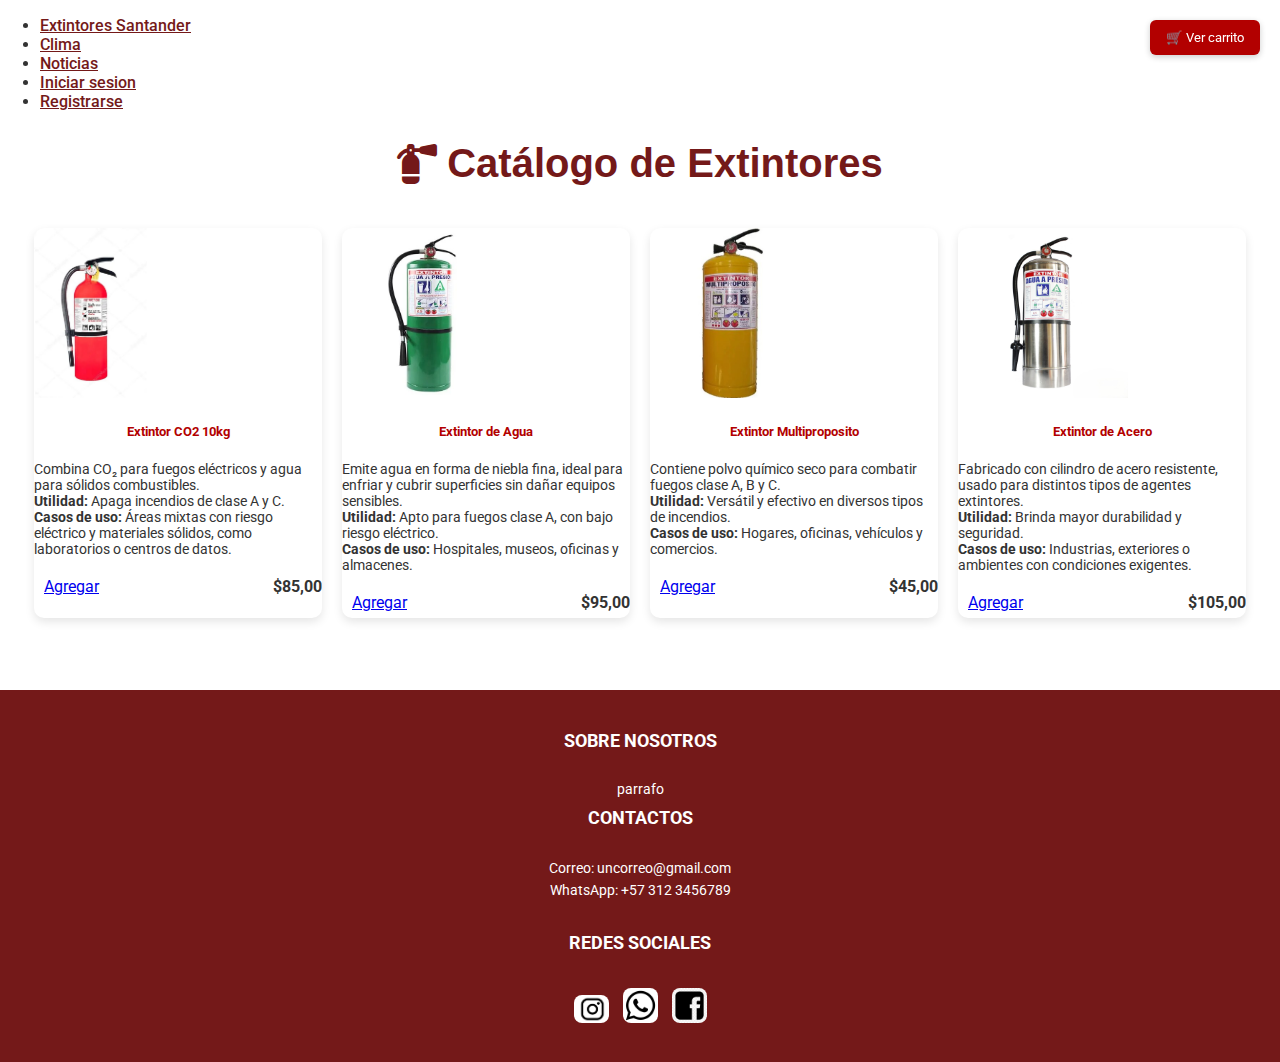
<file: pages/catalogo.html>
<!DOCTYPE html>
<html lang="es">

<head>
  <meta charset="UTF-8">
  <title>Tienda de Extintores</title>
  <link rel="stylesheet" href="/css/style.css">
  <link href="https://cdn.jsdelivr.net/npm/bootstrap@5.3.2/dist/css/bootstrap.min.css" rel="stylesheet"
    integrity="sha384-T3c6CoIi6uLrA9TneNEoa7RxnatzjcDSCmG1MXxSR1GAsXEV/Dwwykc2MPK8M2HN" crossorigin="anonymous">
  <link rel="preconnect" href="https://fonts.googleapis.com">
  <link rel="preconnect" href="https://fonts.gstatic.com" crossorigin>
  <link href="https://fonts.googleapis.com/css2?family=Roboto&display=swap" rel="stylesheet">
  <link rel="stylesheet" href="https://cdnjs.cloudflare.com/ajax/libs/font-awesome/6.5.0/css/all.min.css">
</head>

<body>
  <header>
    <ul class="nav justify-content-center">
      <li class="nav-item">
        <a class="nav-link" href="index.html">Extintores Santander</a>
      </li>
      <li class="nav-item">
        <a class="nav-link" href="/pages/clima.html">Clima</a>
      </li>
      <li class="nav-item">
        <a class="nav-link" href="/pages/noticias.html">Noticias</a>
      </li>
      <li class="nav-item">
        <a class="nav-link" href="/pages/login.html">Iniciar sesion</a>
      </li>
      <li class="nav-item">
        <a class="nav-link" href="/pages/registro.html">Registrarse</a>
      </li>
    </ul>
    <h1 class="titulo-principal">
      <i class="fas fa-fire-extinguisher"></i>
      Catálogo de Extintores
    </h1>
  </header>


  <button id="abrir-carrito">🛒 Ver carrito</button>

  <div class="cards-container">
    <div class="card" style="width: 18rem;">
      <img src="/img/co2red.jpeg" class="img-corta" alt="CO2">
      <div class="card-body">
        <h5 class="card-title">Extintor CO2 10kg</h5>
        <p class="card-text">Combina CO₂ para fuegos eléctricos y agua para sólidos combustibles.
          <br><strong>Utilidad:</strong> Apaga incendios de clase A y C.
          <br><strong>Casos de uso:</strong> Áreas mixtas con riesgo eléctrico y materiales sólidos, como laboratorios o
          centros de datos.
        </p>
        <div class="acciones">
          <a href="#" class="btn btn-danger"
            onclick="agregarAlCarrito({ id: 1, nombre: 'Extintor CO2 10kg', precio: 85 })">Agregar</a>
          <strong>$85,00</strong>
        </div>
      </div>
    </div>

    <div class="card" style="width: 18rem;">
      <img src="/img/agua.jpg" class="img-corta" alt="CO2">
      <div class="card-body">
        <h5 class="card-title">Extintor de Agua</h5>
        <p class="card-text">Emite agua en forma de niebla fina, ideal para enfriar y cubrir superficies sin dañar
          equipos sensibles.
          <br><strong>Utilidad:</strong> Apto para fuegos clase A, con bajo riesgo eléctrico.
          <br><strong>Casos de uso:</strong> Hospitales, museos, oficinas y almacenes.
        </p>
        <div class="acciones">
          <a href="#" class="btn btn-danger"
            onclick="agregarAlCarrito({ id: 2, nombre: 'Extintor de Agua', precio: 95 })">Agregar</a>
          <strong>$95,00</strong>
        </div>
      </div>
    </div>

    <div class="card" style="width: 18rem;">
      <img src="/img/multi.jpg" class="img-corta" alt="ABC">
      <div class="card-body">
        <h5 class="card-title">Extintor Multiproposito</h5>
        <p class="card-text">Contiene polvo químico seco para combatir fuegos clase A, B y C.
          <br><strong>Utilidad:</strong> Versátil y efectivo en diversos tipos de incendios.
          <br><strong>Casos de uso:</strong> Hogares, oficinas, vehículos y comercios.
        </p>
        <div class="acciones">
          <a href="#" class="btn btn-danger"
            onclick="agregarAlCarrito({ id: 3, nombre: 'Extintor ABC 5kg', precio: 45 })">Agregar</a>
          <strong>$45,00</strong>
        </div>
      </div>
    </div>

    <div class="card" style="width: 18rem;">
      <img src="/img/acero.jpg" class="img-corta" alt="CO2">
      <div class="card-body">
        <h5 class="card-title">Extintor de Acero</h5>
        <p class="card-text">Fabricado con cilindro de acero resistente, usado para distintos tipos de agentes
          extintores.
          <br><strong>Utilidad:</strong> Brinda mayor durabilidad y seguridad.
          <br><strong>Casos de uso:</strong> Industrias, exteriores o ambientes con condiciones exigentes.
        </p>
        <div class="acciones">
          <a href="#" class="btn btn-danger"
            onclick="agregarAlCarrito({ id: 4, nombre: 'Extintor de Acero', precio: 105 })">Agregar</a>
          <strong>$105,00</strong>
        </div>
      </div>
    </div>


    <!-- Sidebar del carrito -->
    <div id="carrito-sidebar">
      <button id="cerrar-carrito">✖</button>
      <h2>Carrito de compras</h2>
      <ul id="carrito-lista"></ul>
      <p id="total"></p>
      <button id="vaciar-carrito">Vaciar carrito</button>
      <a href="/pages/compra.html">
      <button id="compras">Comprar</button>
      </a>
    </div>
  </div>
  <footer>
            <div class="containerFooter">
                <h5>SOBRE NOSOTROS</h5>
                <P>parrafo</P>
                <h5>CONTACTOS</h5>
                <span>Correo: uncorreo@gmail.com</span>
                <p>WhatsApp: +57 312 3456789</p><br>
                <div class="redes">
                    <h5>REDES SOCIALES</h5>
                    <img src="/img/ig.jpeg" class="rounded" alt="Ig">
                    <img src="/img/was.jpeg" class="rounded" alt="wsp">
                    <img src="/img/face.jpeg" class="rounded" alt="face">
                </div>
            </div>
        </footer>
  <script src="/js/script.js"></script>
  <script src="https://cdn.jsdelivr.net/npm/@popperjs/core@2.11.8/dist/umd/popper.min.js"
    integrity="sha384-I7E8VVD/ismYTF4hNIPjVp/Zjvgyol6VFvRkX/vR+Vc4jQkC+hVqc2pM8ODewa9r"
    crossorigin="anonymous"></script>
  <script src="https://cdn.jsdelivr.net/npm/bootstrap@5.3.2/dist/js/bootstrap.min.js"
    integrity="sha384-BBtl+eGJRgqQAUMxJ7pMwbEyER4l1g+O15P+16Ep7Q9Q+zqX6gSbd85u4mG4QzX+"
    crossorigin="anonymous"></script>
</body>


</html>
</file>
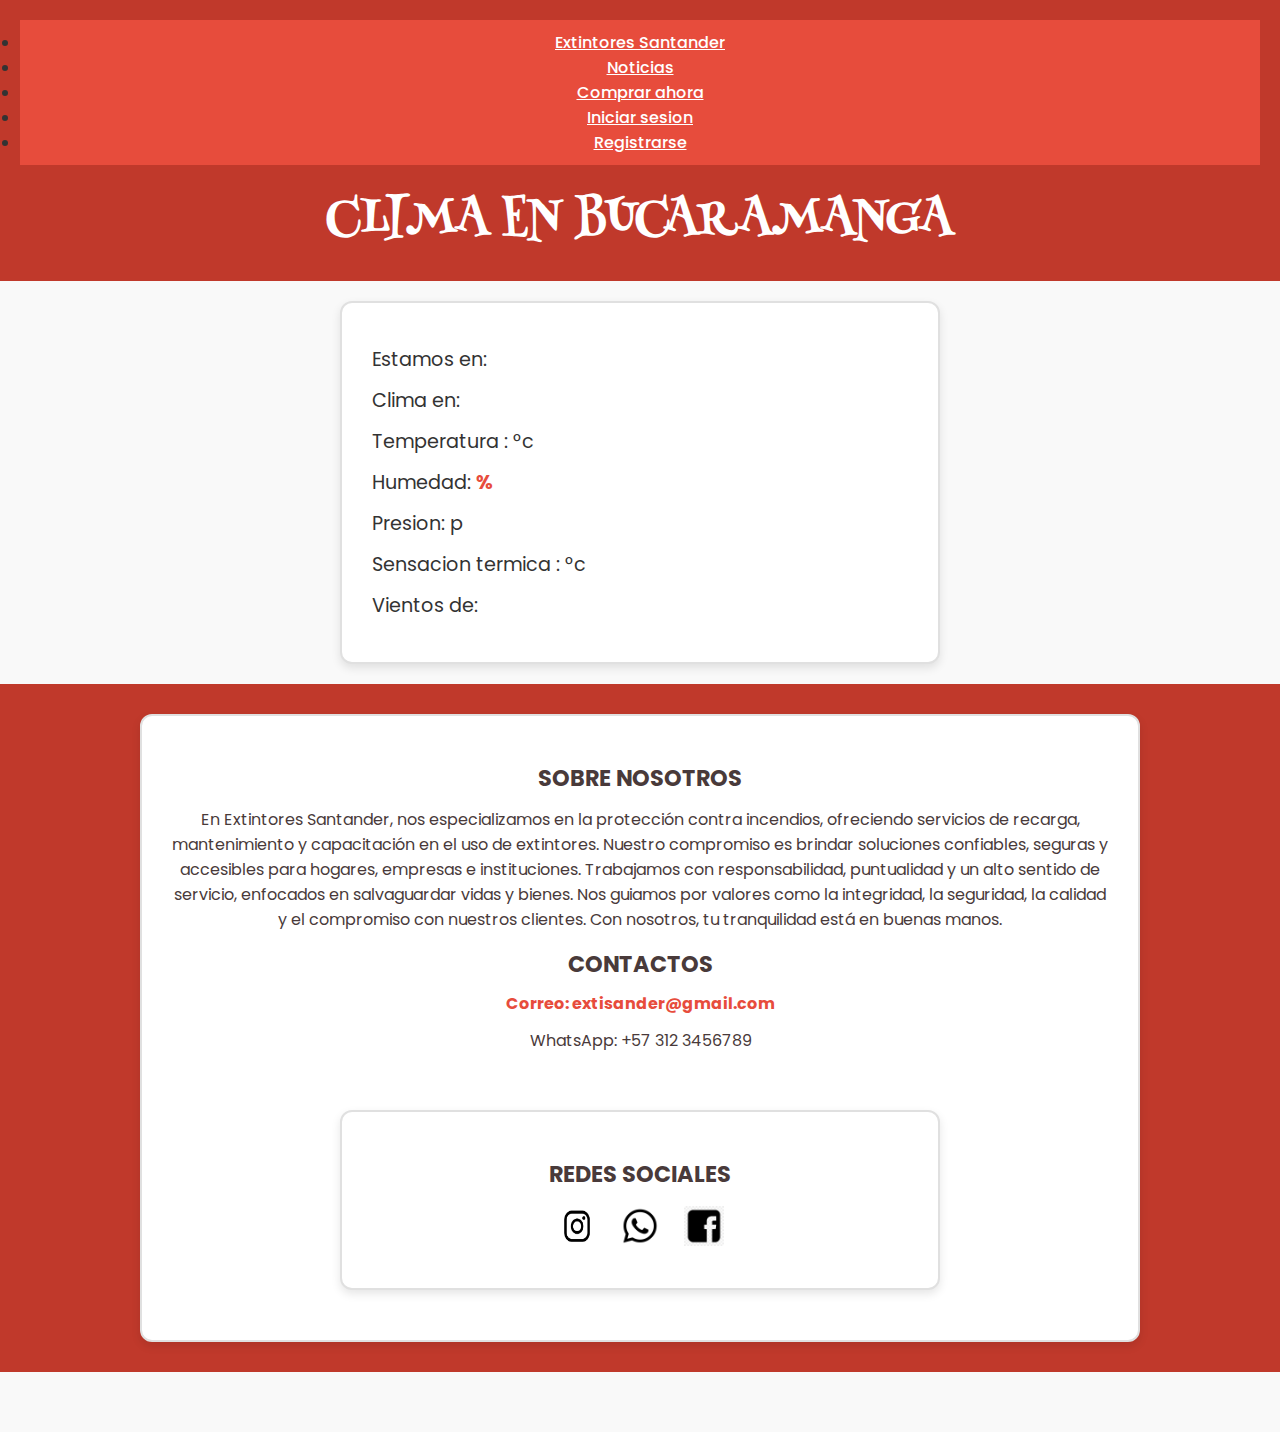
<file: pages/clima.html>
<!DOCTYPE html>
<html lang="en">

<head>
    <link href="https://cdn.jsdelivr.net/npm/bootstrap@5.3.2/dist/css/bootstrap.min.css" rel="stylesheet"
        integrity="sha384-T3c6CoIi6uLrA9TneNEoa7RxnatzjcDSCmG1MXxSR1GAsXEV/Dwwykc2MPK8M2HN" crossorigin="anonymous">
    <link rel="preconnect" href="https://fonts.googleapis.com">
    <link rel="preconnect" href="https://fonts.gstatic.com" crossorigin>
    <link href="https://fonts.googleapis.com/css2?family=Henny+Penny&display=swap" rel="stylesheet">
    <link href="https://fonts.googleapis.com/css2?family=Poppins:wght@300;400;600&display=swap" rel="stylesheet">
    <link rel="stylesheet" href="/css/climaStyles.css">
    <title>Clima</title>
</head>

<body>
    <header>
        <ul class="nav justify-content-center">
  <li class="nav-item">
    <a class="nav-link" href="index.html">Extintores Santander</a>
  </li>
  <li class="nav-item">
    <a class="nav-link" href="/pages/noticias.html">Noticias</a>
  </li>
  <li class="nav-item">
    <a class="nav-link" href="/pages/catalogo.html">Comprar ahora</a>
  </li>
  <li class="nav-item">
    <a class="nav-link" href="/pages/login.html">Iniciar sesion</a>
  </li>
  <li class="nav-item">
    <a class="nav-link" href="/pages/registro.html">Registrarse</a>
  </li>
</ul>
        <h1>CLIMA EN BUCARAMANGA</h1>
    </header>
        <div>
        <p>Estamos en: <span id="country"></span></p>
        <p>Clima en: <span id="city"></span></p>
        <p>Temperatura : <span id="temp"></span>°c</p>
        <p> Humedad: <span id="hume">%</span></p>
        <p>Presion: <span id="presure"></span>p</p>
        <p>Sensacion termica : <span id="feelsLike"></span>°c</p>
        <p>Vientos de: <span id="wind"></span></p>
    </div>
    </div>
    

    <footer>
        <div class="containerFooter">
            <h5>SOBRE NOSOTROS</h5>
            <P>En Extintores Santander, nos especializamos en la protección contra incendios, ofreciendo servicios
                    de recarga, mantenimiento y capacitación en el uso de extintores. Nuestro compromiso es brindar
                    soluciones confiables, seguras y accesibles para hogares, empresas e instituciones.

                    Trabajamos con responsabilidad, puntualidad y un alto sentido de servicio, enfocados en salvaguardar
                    vidas y bienes. Nos guiamos por valores como la integridad, la seguridad, la calidad y el compromiso
                    con nuestros clientes.

                    Con nosotros, tu tranquilidad está en buenas manos.</P>
            <h5>CONTACTOS</h5>
            <span>Correo: extisander@gmail.com</span>
            <p>WhatsApp: +57 312 3456789</p><br>
            <div class="redes">
                    <h5>REDES SOCIALES</h5>
                    <img src="/img/ig.jpeg" class="rounded" alt="Ig">
                    <img src="/img/was.jpeg" class="rounded" alt="wsp">
                    <img src="/img/face.jpeg" class="rounded" alt="face">
                </div>
        </div>
    </footer>
    <script src="https://cdn.jsdelivr.net/npm/@popperjs/core@2.11.8/dist/umd/popper.min.js"
        integrity="sha384-I7E8VVD/ismYTF4hNIPjVp/Zjvgyol6VFvRkX/vR+Vc4jQkC+hVqc2pM8ODewa9r"
        crossorigin="anonymous"></script>
    <script src="https://cdn.jsdelivr.net/npm/bootstrap@5.3.2/dist/js/bootstrap.min.js"
        integrity="sha384-BBtl+eGJRgqQAUMxJ7pMwbEyER4l1g+O15P+16Ep7Q9Q+zqX6gSbd85u4mG4QzX+"
        crossorigin="anonymous"></script>
    <script src="/js/clima.js"></script>
</body>

</html>
</file>
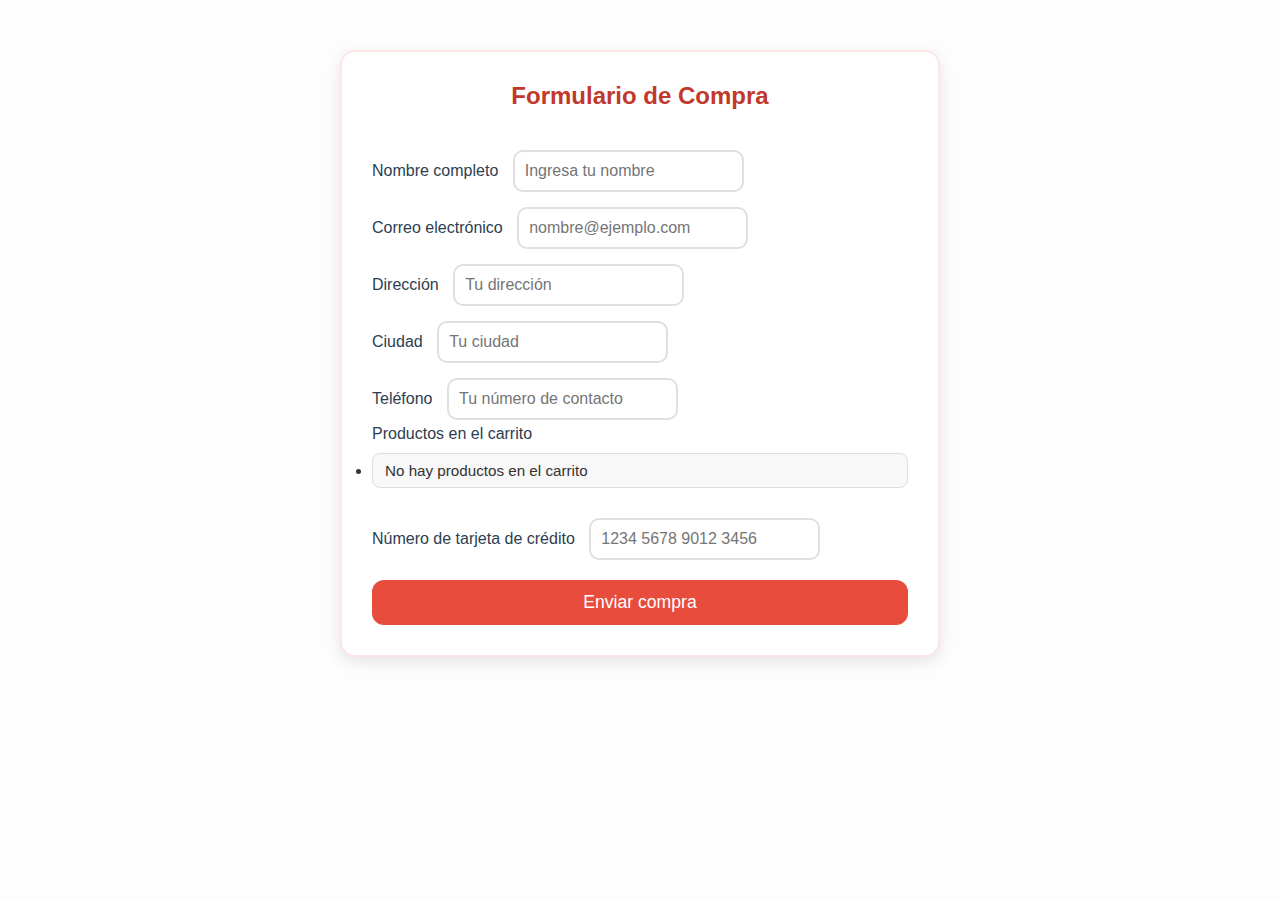
<file: pages/compra.html>
<!DOCTYPE html>
<html lang="es">

<head>
  <meta charset="UTF-8" />
  <meta name="viewport" content="width=device-width, initial-scale=1, shrink-to-fit=no" />
  <title>Formulario de compra</title>
  <link rel="stylesheet" href="/css/compra.css">
  <!-- Solo CSS de Bootstrap, sin scripts -->
</head>

<body>
  <div class="container mt-5">
    <h2 class="mb-4">Formulario de Compra</h2>
    <form>
      <!-- Nombre -->
      <div class="form-group">
        <label for="nombre">Nombre completo</label>
        <input type="text" class="form-control" id="nombre" placeholder="Ingresa tu nombre" required>
      </div>

      <!-- Correo -->
      <div class="form-group">
        <label for="email">Correo electrónico</label>
        <input type="email" class="form-control" id="email" placeholder="nombre@ejemplo.com" required>
      </div>

      <!-- Dirección -->
      <div class="form-group">
        <label for="direccion">Dirección</label>
        <input type="text" class="form-control" id="direccion" placeholder="Tu dirección" required>
      </div>

      <!-- Ciudad -->
      <div class="form-group">
        <label for="ciudad">Ciudad</label>
        <input type="text" class="form-control" id="ciudad" placeholder="Tu ciudad" required>
      </div>

      <!-- Teléfono -->
      <div class="form-group">
        <label for="telefono">Teléfono</label>
        <input type="tel" class="form-control" id="telefono" placeholder="Tu número de contacto" required>
      </div>

      <!-- Producto -->
      <div class="form-group">
        <label>Productos en el carrito</label>
        <ul id="lista-productos" class="list-group">
          <!-- Aquí se insertan los productos vía JavaScript -->
        </ul>
      </div>

      <!-- Tarjeta de crédito -->
      <div class="form-group">
        <label for="tarjeta">Número de tarjeta de crédito</label>
        <input type="text" class="form-control" id="tarjeta" placeholder="1234 5678 9012 3456" maxlength="19" required>
      </div>

      <!-- Botón -->
      <button type="submit" class="btn btn-primary" id="btn_comprar">Enviar compra</button>
    </form>
  </div>
</body>
<script src="/js/compra.js"></script>

</html>
</file>
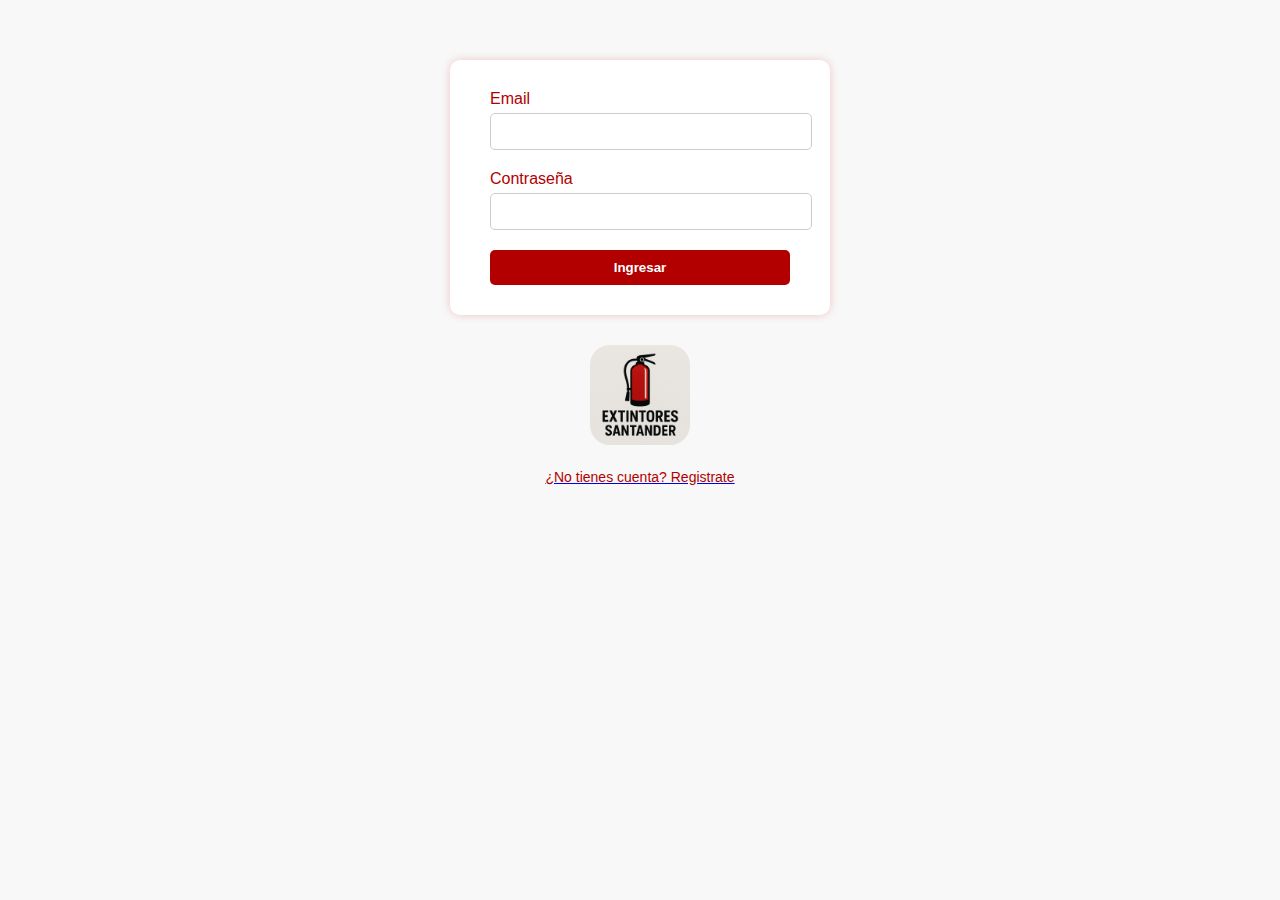
<file: pages/login.html>
<!DOCTYPE html>
<html lang="en">
<head>
    <meta charset="UTF-8">
    <meta name="viewport" content="width=device-width, initial-scale=1.0">
    <title>Login</title>
    <link rel="stylesheet" href="/css/login.css">
</head>
<body>

    <div class="contenedor">
        <label for="email">Email</label>
        <input type="email" id="email">
        <label for="password">Contraseña</label>
        <input type="password" id="password">
        <button id="ingresar">Ingresar</button>
    </div>
    
    <script src="/js/login.js"></script>

    <div class="logo_login">
    <img src="/img/logo1.png" alt="logo_login">
    </div>
       <a href="/pages/registro.html">
        <p>
            ¿No tienes cuenta? Registrate
        </p>
    </a>

</body>
</html>
</file>
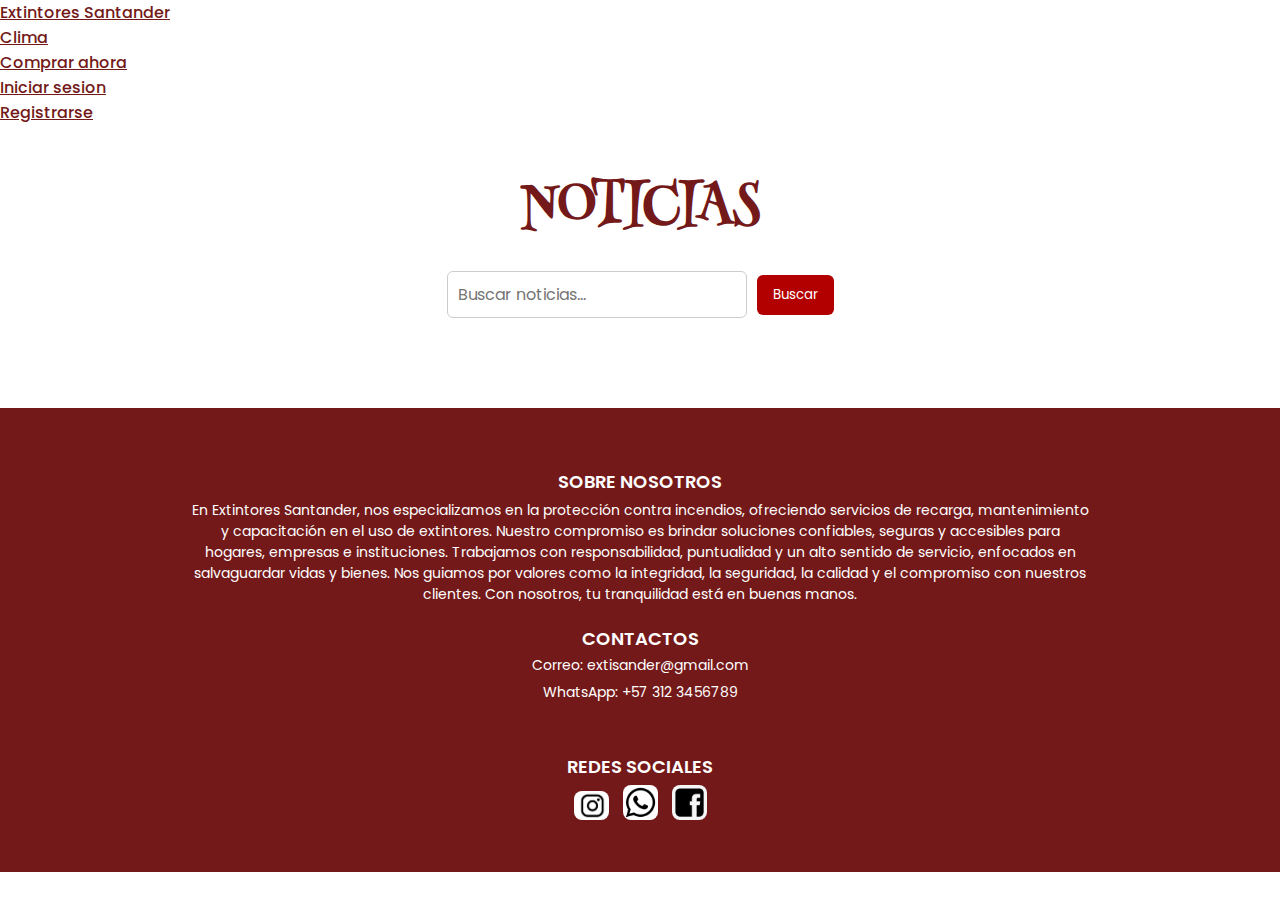
<file: pages/noticias.html>
<!DOCTYPE html>
<html lang="en">
<head>
     <link href="https://cdn.jsdelivr.net/npm/bootstrap@5.3.2/dist/css/bootstrap.min.css" rel="stylesheet"
        integrity="sha384-T3c6CoIi6uLrA9TneNEoa7RxnatzjcDSCmG1MXxSR1GAsXEV/Dwwykc2MPK8M2HN" crossorigin="anonymous">
    <link rel="preconnect" href="https://fonts.googleapis.com">
    <link rel="preconnect" href="https://fonts.gstatic.com" crossorigin>
    <link href="https://fonts.googleapis.com/css2?family=Henny+Penny&display=swap" rel="stylesheet">
    <link href="https://fonts.googleapis.com/css2?family=Poppins:wght@300;400;600&display=swap" rel="stylesheet">
    <link rel="stylesheet" href="/css/noticiasStyles.css">
    <title>Noticias</title>
</head>
<body>
    <header>
        <ul class="nav justify-content-center">
  <li class="nav-item">
    <a class="nav-link" href="/index.html">Extintores Santander</a>
  </li>
  <li class="nav-item">
    <a class="nav-link" href="/pages/clima.html">Clima</a>
  </li>
  <li class="nav-item">
    <a class="nav-link" href="/pages/catalogo.html">Comprar ahora</a>
  </li>
  <li class="nav-item">
    <a class="nav-link" href="/pages/login.html">Iniciar sesion</a>
  </li>
  <li class="nav-item">
    <a class="nav-link" href="/pages/registro.html">Registrarse</a>
  </li>
</ul>
<h1>NOTICIAS</h1>
    </header>
<div class="search">
    <input type="text" placeholder="Buscar noticias...">
    <button>Buscar</button>
</div>

<div class="news-container">
</div>
    
     <footer>
            <div class="containerFooter">
                <h5>SOBRE NOSOTROS</h5>
                <P>En Extintores Santander, nos especializamos en la protección contra incendios, ofreciendo servicios
                    de recarga, mantenimiento y capacitación en el uso de extintores. Nuestro compromiso es brindar
                    soluciones confiables, seguras y accesibles para hogares, empresas e instituciones.

                    Trabajamos con responsabilidad, puntualidad y un alto sentido de servicio, enfocados en salvaguardar
                    vidas y bienes. Nos guiamos por valores como la integridad, la seguridad, la calidad y el compromiso
                    con nuestros clientes.

                    Con nosotros, tu tranquilidad está en buenas manos.</P>
                <h5>CONTACTOS</h5>
                <span>Correo: extisander@gmail.com</span>
                <p>WhatsApp: +57 312 3456789</p><br>
                <div class="redes">
                    <h5>REDES SOCIALES</h5>
                    <img src="/img/ig.jpeg" class="rounded" alt="Ig">
                    <img src="/img/was.jpeg" class="rounded" alt="wsp">
                    <img src="/img/face.jpeg" class="rounded" alt="face">
                </div>
            </div>
        </footer>
        <script src="https://cdn.jsdelivr.net/npm/@popperjs/core@2.11.8/dist/umd/popper.min.js"
            integrity="sha384-I7E8VVD/ismYTF4hNIPjVp/Zjvgyol6VFvRkX/vR+Vc4jQkC+hVqc2pM8ODewa9r"
            crossorigin="anonymous"></script>
        <script src="https://cdn.jsdelivr.net/npm/bootstrap@5.3.2/dist/js/bootstrap.min.js"
            integrity="sha384-BBtl+eGJRgqQAUMxJ7pMwbEyER4l1g+O15P+16Ep7Q9Q+zqX6gSbd85u4mG4QzX+"
            crossorigin="anonymous"></script>
        <script src="/js/noticias.js"></script>
</body>
</html>
</file>
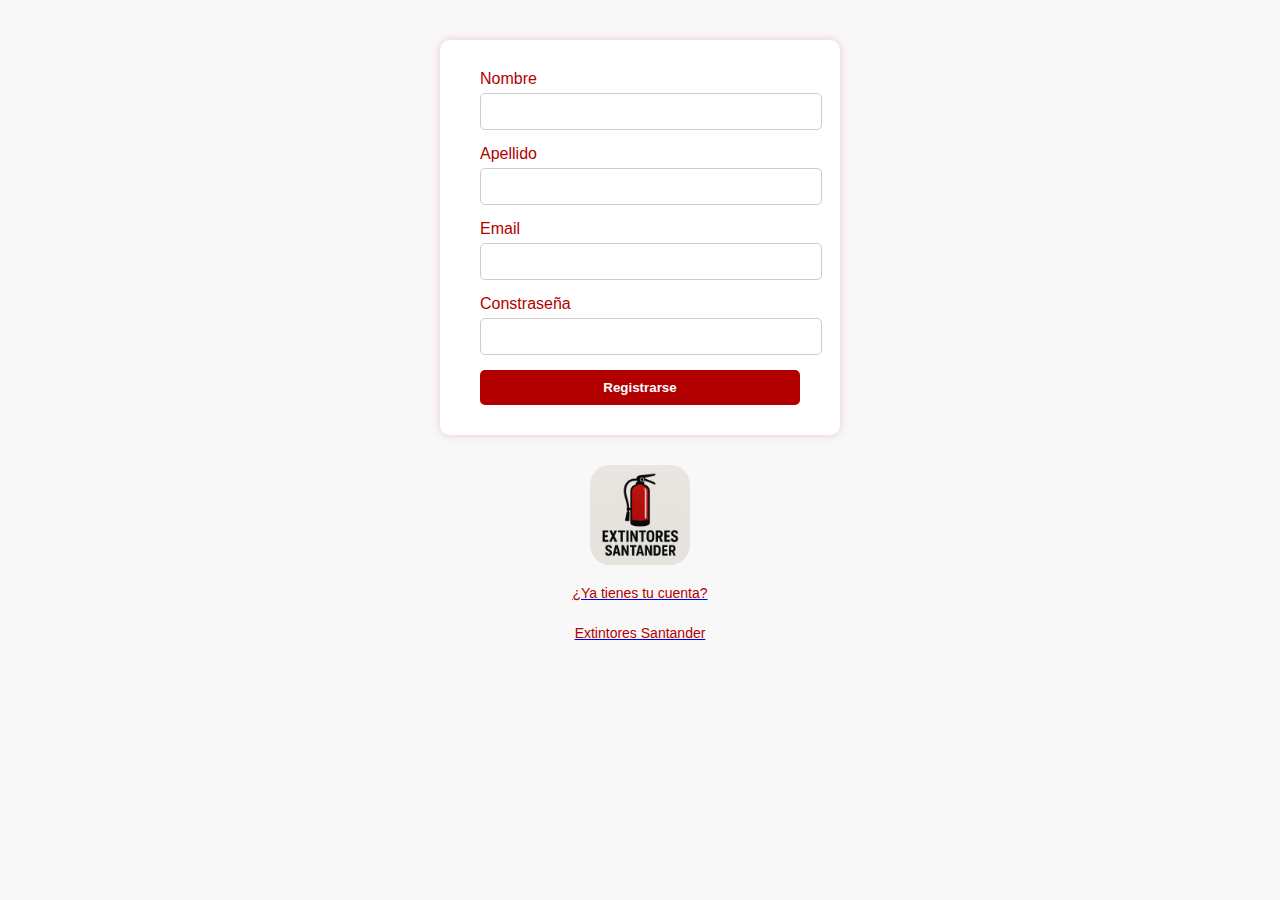
<file: pages/registro.html>
<!DOCTYPE html>
<html lang="en">

<head>
    <meta charset="UTF-8">
    <meta name="viewport" content="width=device-width, initial-scale=1.0">
    <title>Registro</title>
    <link rel="stylesheet" href="/css/registro.css">
</head>

<body>
    <div class="contenedor">
        <label for="nombre">Nombre</label>
        <input type="text" id="nombre">
        <label for="apellido">Apellido</label>
        <input type="text" id="apellido">
        <label for="email">Email</label>
        <input type="email" id="email">
        <label for="contrasena">Constraseña</label>
        <input type="password" id="password">
        <button id="registrarse">Registrarse</button>
    </div>
    <script src="/js/registro.js"></script>

    <div class="logo_regis">
    <img src="/img/logo1.png" alt="logo_regis">
    </div>
    <a href="/pages/login.html">
        <p>
            ¿Ya tienes tu cuenta?
        </p>
    </a>

    <a href="index.html">
        <p>
            Extintores Santander
        </p>
    </a>

</body>

</html>
</file>
<file: css/login.css>
/* Estilos generales */
body {
    font-family: 'Poppins', sans-serif;
    background-color: #f8f8f8;
    margin: 0;
    padding: 0;
    display: flex;
    flex-direction: column;
    align-items: center;
}

/* Contenedor del login */
.contenedor {
    margin-top: 60px;
    background-color: white;
    padding: 30px 40px;
    border-radius: 10px;
    box-shadow: 0 0 10px rgba(200, 0, 0, 0.2);
    width: 300px;
    text-align: center;
}

.contenedor label {
    display: block;
    text-align: left;
    margin-bottom: 5px;
    color: #b20000;
    font-weight: 500;
}

.contenedor input {
    width: 100%;
    padding: 10px;
    margin-bottom: 20px;
    border: 1px solid #ccc;
    border-radius: 5px;
    outline: none;
}

.contenedor input:focus {
    border-color: #b20000;
}

/* Botón de ingresar */
#ingresar {
    width: 100%;
    padding: 10px;
    background-color: #b20000;
    color: white;
    font-weight: bold;
    border: none;
    border-radius: 5px;
    cursor: pointer;
    transition: background-color 0.3s ease;
}

#ingresar:hover {
    background-color: #8c0000;
}

/* Logo */
.logo_login img {
    width: 100px;
    margin: 30px auto 10px;
    display: block;
    border-radius: 20px;
}

/* Registro */
a p {
    text-align: center;
    color: #b20000;
    text-decoration: none;
    font-size: 14px;
}

a p:hover {
    text-decoration: underline;
}
</file>
<file: css/noticiasStyles.css>
/* Fuente general */
* {
  font-family: 'Poppins', sans-serif;
  box-sizing: border-box;
  margin: 0;
  padding: 0;
}

/* Estilo del cuerpo */
body {
  background-color: #fff;
  color: #333;
}

/* Navegación */
.nav-link {
  color: #741919 !important;
  font-weight: 500;
  font-size: 16px;
  transition: color 0.3s ease;
}
.nav-link:hover {
  color: #b20000 !important;
  text-decoration: underline;
}

/* Título principal */
h1 {
  text-align: center;
  margin: 40px 0 20px;
  font-size: 3rem;
  color: #741919;
  font-family: 'Henny Penny', cursive;
}

/* Buscador */
.search {
  display: flex;
  justify-content: center;
  align-items: center;
  gap: 10px;
  margin-bottom: 30px;
  padding: 0 20px;
}

.search input {
  padding: 10px;
  border: 1px solid #ccc;
  border-radius: 6px;
  width: 300px;
  font-size: 16px;
}

.search button {
  background-color: #b20000;
  color: #fff;
  padding: 10px 16px;
  border: none;
  border-radius: 6px;
  cursor: pointer;
  transition: background-color 0.3s ease;
}
.search button:hover {
  background-color: #8c0000;
}

/* Contenedor de noticias */
.news-container {
  max-width: 1000px;
  margin: 0 auto 60px;
  padding: 0 20px;
  display: grid;
  grid-template-columns: repeat(auto-fill, minmax(280px, 1fr));
  gap: 20px;
}

/* Tarjeta de noticia (puedes usarla con JS) */
.news-card {
  background-color: #f9f9f9;
  border: 1px solid #eee;
  border-radius: 10px;
  padding: 16px;
  box-shadow: 0 4px 8px rgba(0,0,0,0.05);
  transition: transform 0.2s ease;
}
.news-card:hover {
  transform: translateY(-5px);
}

.news-card h3 {
  font-size: 18px;
  color: #741919;
  margin-bottom: 10px;
}

.news-card p {
  font-size: 14px;
  line-height: 1.5;
}

/* Footer */
footer {
  background-color: #741919;
  color: white;
  padding: 40px 20px;
  text-align: center;
}

.containerFooter {
  max-width: 900px;
  margin: auto;
}

.containerFooter h5 {
  font-size: 18px;
  margin-top: 20px;
  font-weight: 600;
}

.containerFooter p,
.containerFooter span {
  font-size: 14px;
  margin: 5px 0;
}

.redes img {
  width: 35px;
  margin: 5px;
  border-radius: 8px;
  transition: transform 0.2s;
}
.redes img:hover {
  transform: scale(1.1);
}

/* Responsive */
@media (max-width: 600px) {
  .search {
    flex-direction: column;
  }

  .search input {
    width: 100%;
  }

  h1 {
    font-size: 2.2rem;
  }
}
</file>
<file: css/registro.css>
/* Estilo general */
body {
    font-family: 'Poppins', sans-serif;
    background-color: #f8f8f8;
    margin: 0;
    padding: 0;
    display: flex;
    flex-direction: column;
    align-items: center;
}

/* Contenedor principal */
.contenedor {
    margin-top: 40px;
    background-color: white;
    padding: 30px 40px;
    border-radius: 10px;
    box-shadow: 0 0 10px rgba(200, 0, 0, 0.2);
    width: 320px;
    text-align: center;
}

/* Etiquetas de los campos */
.contenedor label {
    display: block;
    text-align: left;
    margin-bottom: 5px;
    color: #b20000;
    font-weight: 500;
}

/* Inputs de los campos */
.contenedor input {
    width: 100%;
    padding: 10px;
    margin-bottom: 15px;
    border: 1px solid #ccc;
    border-radius: 5px;
    outline: none;
}

.contenedor input:focus {
    border-color: #b20000;
}

/* Botón de registro */
#registrarse {
    width: 100%;
    padding: 10px;
    background-color: #b20000;
    color: white;
    font-weight: bold;
    border: none;
    border-radius: 5px;
    cursor: pointer;
    transition: background-color 0.3s ease;
}

#registrarse:hover {
    background-color: #8c0000;
}

/* Logo */
.logo_regis img {
    width: 100px;
    margin: 30px auto 10px;
    display: block;
    border-radius: 20px;
}

/* Enlace de login */
a p {
    text-align: center;
    color: #b20000;
    text-decoration: none;
    font-size: 14px;
    margin-top: 10px;
}

a p:hover {
    text-decoration: underline;
}
</file>
<file: css/style.css>
/* Tipografía general */
* {
  font-family: "Roboto", sans-serif;
  box-sizing: border-box;
}

/* Reset básico */
body {
  margin: 0;
  padding: 0;
  background-color: #fff;
  color: #333;
}

/* NavBar */
.nav-link {
  color: #741919 !important;
  font-weight: 500;
  transition: color 0.2s ease;
}
.nav-link:hover {
  color: #b20000 !important;
  text-decoration: underline;
}

/* Título */
.titulo-principal {
  text-align: center;
  font-family: 'Poppins', sans-serif;
  font-size: 2.5rem;
  font-weight: bold;
  margin: 30px 0 10px;
  color: #741919;
  display: flex;
  justify-content: center;
  align-items: center;
  gap: 10px;
}

/* Botón carrito */
#abrir-carrito {
  position: fixed;
  top: 20px;
  right: 20px;
  background-color: #b20000;
  color: white;
  border: none;
  padding: 10px 16px;
  border-radius: 6px;
  cursor: pointer;
  z-index: 1001;
  box-shadow: 0 2px 6px rgba(0, 0, 0, 0.2);
}
.carrito-abierto #abrir-carrito {
  right: 330px;
}

/* Tarjetas de productos */
.cards-container {
  display: flex;
  gap: 20px;
  flex-wrap: wrap;
  justify-content: center;
  padding: 2rem 1rem;
}

.card {
  width: 18rem;
  box-shadow: 0 4px 10px rgba(0,0,0,0.1);
  border-radius: 10px;
  overflow: hidden;
  transition: transform 0.2s ease;
}
.card:hover {
  transform: translateY(-5px);
}

.img-corta {
  height: 170px;
  object-fit: contain;
  background-color: #f7f7f7;
}

.card-title {
  text-align: center;
  font-weight: bold;
  color: #b20000;
}

.card-text {
  font-size: 14px;
  color: #333;
}

.acciones {
  display: flex;
  justify-content: space-between;
  align-items: center;
  margin-top: 10px;
}

.acciones .btn {
  padding: 6px 10px;
}

/* Sidebar carrito */
#carrito-sidebar {
  position: fixed;
  top: 0;
  right: -320px;
  width: 300px;
  height: 100%;
  background-color: #fff;
  box-shadow: -2px 0 5px rgba(0,0,0,0.2);
  padding: 20px;
  transition: right 0.3s ease;
  z-index: 1000;
  overflow-y: auto;
}

#carrito-sidebar.abierto {
  right: 0;
}

#cerrar-carrito {
  background: none;
  border: none;
  font-size: 20px;
  float: right;
  cursor: pointer;
  margin-bottom: 10px;
  color: #741919;
}

#carrito-lista {
  font-size: 14px;
  padding-left: 0;
  list-style: none;
}

#carrito-lista li {
  margin-bottom: 10px;
  border-bottom: 1px solid #ddd;
  padding-bottom: 6px;
}

#carrito-lista button {
  font-size: 12px;
  margin: 0 4px;
  padding: 4px 6px;
  background-color: #e74c3c;
  color: white;
  border: none;
  border-radius: 4px;
}

#total {
  font-weight: bold;
  margin-top: 1rem;
}

#vaciar-carrito,
#compras {
  width: 100%;
  margin-top: 10px;
  background-color: #b20000;
  color: white;
  border: none;
  padding: 10px 12px;
  border-radius: 5px;
  cursor: pointer;
  transition: background-color 0.3s ease;
}
#vaciar-carrito:hover,
#compras:hover {
  background-color: #8c0000;
}

/* Footer */
footer {
  background-color: #741919;
  color: white;
  padding: 30px 20px;
  margin-top: 40px;
}

.containerFooter {
  max-width: 900px;
  margin: auto;
  text-align: center;
}

.containerFooter h5 {
  font-size: 18px;
  margin-top: 10px;
}

.containerFooter p,
.containerFooter span {
  font-size: 14px;
  margin: 5px 0;
}

.redes img {
  width: 35px;
  margin: 5px;
  border-radius: 8px;
  transition: transform 0.2s;
}
.redes img:hover {
  transform: scale(1.1);
}

/* Responsivo */
@media (max-width: 768px) {
  .cards-container {
    flex-direction: column;
    align-items: center;
  }

  #abrir-carrito {
    padding: 8px 12px;
    font-size: 14px;
  }

  .titulo-principal {
    font-size: 1.8rem;
  }
}
</file>
<file: css/climaStyles.css>
/* climaStyles.css */

/* Reset básico */
* {
  margin: 0;
  padding: 0;
  box-sizing: border-box;
}

body {
  font-family: 'Poppins', sans-serif;
  background-color: #f9f9f9;
  color: #333;
  padding-bottom: 60px;
}

/* Header */
header {
  background-color: #c0392b;
  padding: 20px;
  text-align: center;
}

header h1 {
  font-family: 'Henny Penny', cursive;
  color: white;
  margin-top: 10px;
  font-size: 2.8rem;
}

.nav {
  background-color: #e74c3c;
  padding: 10px 0;
  margin-bottom: 15px;
}

.nav-link {
  color: white;
  font-weight: 500;
  transition: color 0.3s;
}

.nav-link:hover {
  color: #f1c40f;
}

/* Clima info */
div:not(footer) {
  max-width: 600px;
  margin: 20px auto;
  padding: 30px;
  background-color: #ffffff;
  border: 2px solid #e0e0e0;
  border-radius: 12px;
  box-shadow: 0 4px 10px rgba(0,0,0,0.1);
}

div p {
  font-size: 1.2rem;
  margin: 12px 0;
}

span {
  font-weight: bold;
  color: #e74c3c;
}

/* Footer */
footer {
  background-color: #c0392b;
  color: rgb(73, 58, 58);
  padding: 30px 15px;
  position: relative;
  bottom: 0;
  width: 100%;
}

.containerFooter {
  max-width: 1000px;
  margin: auto;
  text-align: center;
}

footer h5 {
  font-size: 1.4rem;
  margin: 15px 0 10px;
  font-weight: bold;
}

footer p,
footer span {
  font-size: 1rem;
}

.redes img {
  width: 40px;
  height: 40px;
  margin: 5px 10px;
  transition: transform 0.3s ease;
}

.redes img:hover {
  transform: scale(1.1);
}
</file>
<file: css/compra.css>
/* compra.css */

/* Reset básico */
* {
  margin: 0;
  padding: 0;
  box-sizing: border-box;
}

body {
  font-family: 'Poppins', sans-serif;
  background-color: #fdfdfd;
  color: #333;
}

/* Contenedor principal */
.container {
  max-width: 600px;
  margin: 50px auto;
  padding: 30px;
  background-color: white;
  border-radius: 15px;
  box-shadow: 0px 5px 15px rgba(0, 0, 0, 0.1);
  border: 2px solid #e74c3c22;
}

/* Título */
h2 {
  text-align: center;
  color: #c0392b;
  font-weight: 600;
  margin-bottom: 30px;
}

/* Etiquetas */
label {
  font-weight: 500;
  color: #2c3e50;
}

/* Inputs */
.form-control {
  border: 2px solid #e0e0e0;
  border-radius: 10px;
  padding: 10px;
  font-size: 1rem;
  transition: border-color 0.3s;
  margin-left: 10px;
  margin-top: 10px;
  margin-bottom: 5px;
}

.form-control:focus {
  border-color: #c0392b;
  outline: none;
  box-shadow: 0 0 5px rgba(192, 57, 43, 0.3);
}

/* Lista de productos */
#lista-productos {
  margin-top: 10px;
  margin-bottom: 20px;
}

#lista-productos li {
  font-size: 0.95rem;
  background-color: #f8f8f8;
  border: 1px solid #ddd;
  border-radius: 8px;
  padding: 8px 12px;
  margin-bottom: 8px;
  color: #333;
}

/* Botón */
#btn_comprar {
  width: 100%;
  background-color: #e74c3c;
  border: none;
  padding: 12px;
  font-size: 1.1rem;
  font-weight: 500;
  border-radius: 12px;
  color: white;
  transition: background-color 0.3s ease;
  margin-top: 15px;
}

#btn_comprar:hover {
  background-color: #c0392b;
  cursor: pointer;
}
</file>
